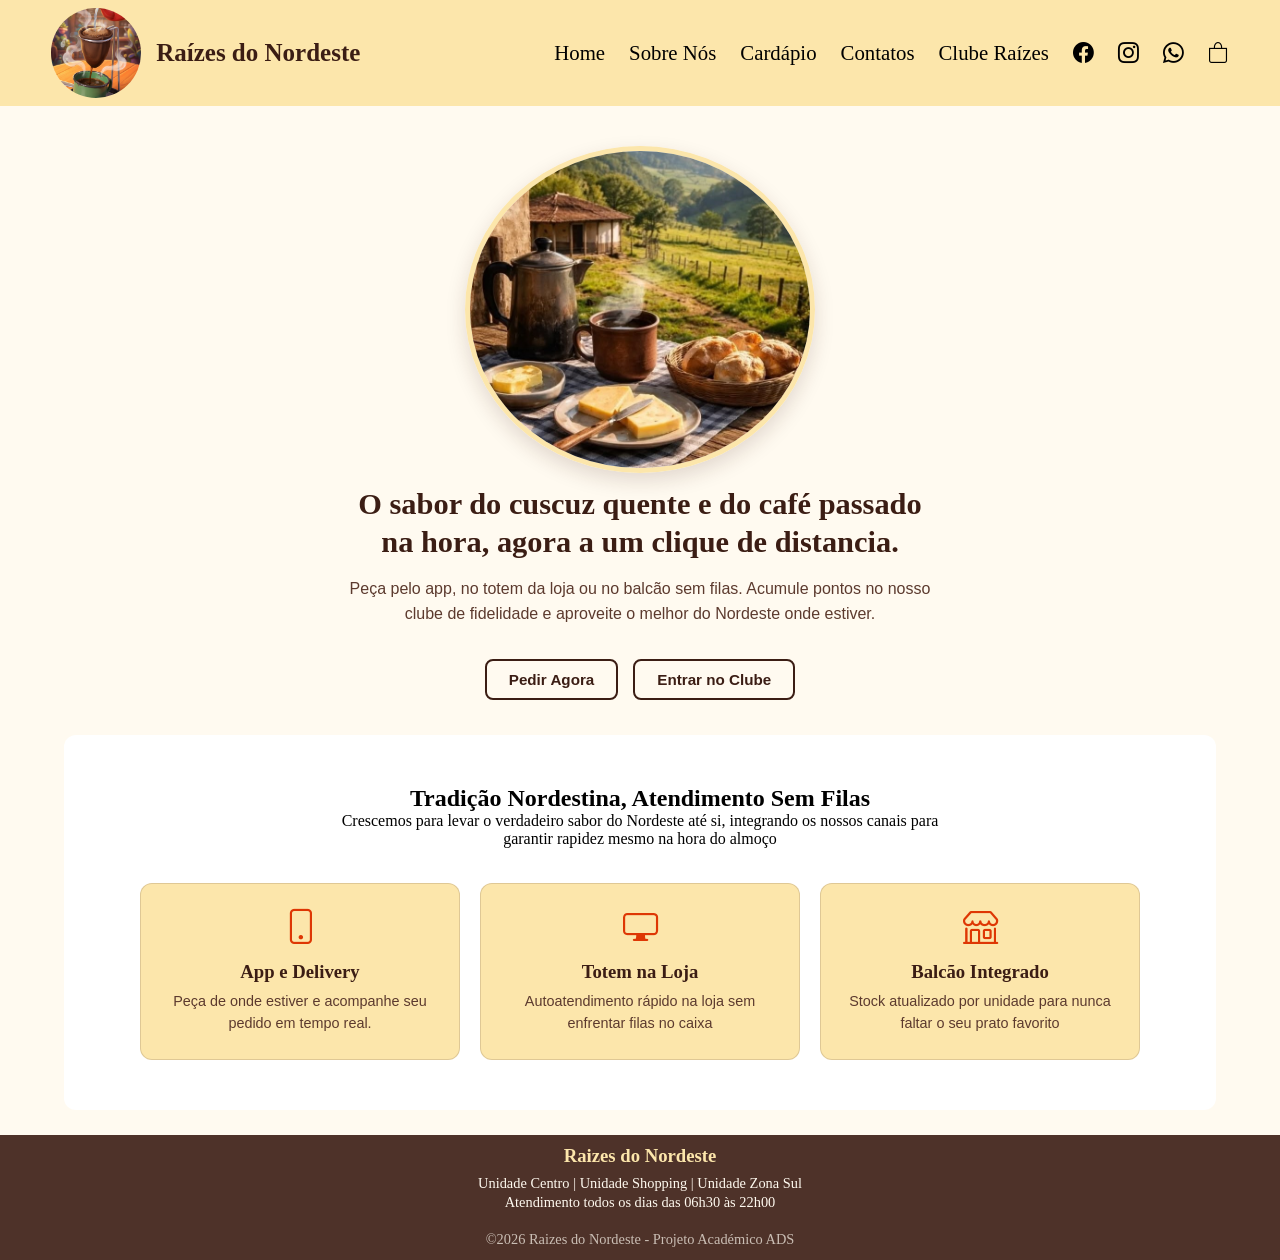
<file: index.html>
<!DOCTYPE html>
<html lang="pt-br">
<head>
    <meta charset="UTF-8">
    <meta name="viewport" content="width=device-width, initial-scale=1.0">
    <link rel="stylesheet" href="https://cdn.jsdelivr.net/npm/bootstrap-icons@1.13.2/font/bootstrap-icons.min.css">
    <link rel="stylesheet" href="src/css/style.css">
    <title>Raizes do Nordeste</title>
</head>
<body>
   <!-- HEADER -->
    <header>
        <nav class="navbar">
            <img src="src/images/logo.png"
                 alt="logo" 
                 class="logo">
            <span class="site-title">Raízes do Nordeste</span>

            <button class="btn-mobile"><i class="bi bi-list"></i></button>

            <ul class="list-menu">
                <li><a href="index.html">Home</a></li>
                <li><a href="#sobre">Sobre Nós</a></li>
                <li><a href="cardapio.html">Cardápio</a></li>
                <li><a href="#contatos">Contatos</a></li>
                <li><a href="fidelidade.html">Clube Raízes</a></li>
                <li><a href="https://facebook.com"><i class="bi bi-facebook"></i></a></li>
                <li><a href="https://instagram.com"><i class="bi bi-instagram"></i></a></li>
                <li><a href="https://wa.me" ><i class="bi bi-whatsapp"></i></a></li> 
                <li><a href="cardapio.html#resumo"><i class="bi bi-bag"></i></a></li>
            </ul>
        </nav>
    </header>
    
     <!--MAIN-->
    <main id="container">
            <!-- HOME -->
        <section id="home">
            <img src="src/images/h1.jpeg" alt="mesa de café" class="home-img">

            <div class="home-content">
               <h1>O sabor do cuscuz quente e do café passado na hora, agora a um clique de distancia.</h1>
               <p> Peça pelo app, no totem da loja ou no balcão sem filas. Acumule pontos no nosso clube de fidelidade e aproveite o melhor do Nordeste onde estiver.</p>
            </div>
              
            <div class="home-buttons">
                <a href="cardapio.html" class="btn-primary">Pedir Agora</a>

               <a href="fidelidade.html" class="btn-secondary">Entrar no Clube</a>
            </div>
        </section>
           <!--NOVA SEÇÃO SOBRE NÓS E CANAIS INTEGRADOS  -->
        <section id="sobre" class="secao-sobre">
            <h2>Tradição Nordestina, Atendimento Sem Filas</h2>
            <p class="subtitulo-sobre">Crescemos para levar o verdadeiro sabor do Nordeste até si, integrando os nossos canais para garantir rapidez mesmo na hora do almoço</p>

            <div class="canais-grid">
             <div class="canal-card">
                <i class="bi bi-phone"></i>
                <h3>App e Delivery</h3>
                <p>Peça de onde estiver e acompanhe seu pedido em tempo real.</p>
             </div>
        

             <div class="canal-card">
              <i class="bi bi-display"></i>
              <h3>Totem na Loja</h3>
              <p>Autoatendimento rápido na loja sem enfrentar filas no caixa</p>
             </div>

             <div class="canal-card">
                <i class="bi bi-shop"></i>
                <h3>Balcão Integrado</h3>
                <p>Stock atualizado por unidade para nunca faltar o seu prato favorito</p>
             </div>
            </div>
        </section>
    </main>

     <!-- RODAPÉ/CONTATOS -->
    <footer id="contatos" class="rodape">
      <div class="rodape-info">
        <h3>Raizes do Nordeste</h3>
        <p>Unidade Centro | Unidade Shopping | Unidade Zona Sul</p>
        <p>Atendimento todos os dias das 06h30 às 22h00</p>
      </div>
      <p class="copyright">©2026 Raizes do Nordeste - Projeto Académico ADS</p>
    </footer>
    <script src="src/js/script.js"></script>
</body>
</html>
</file>
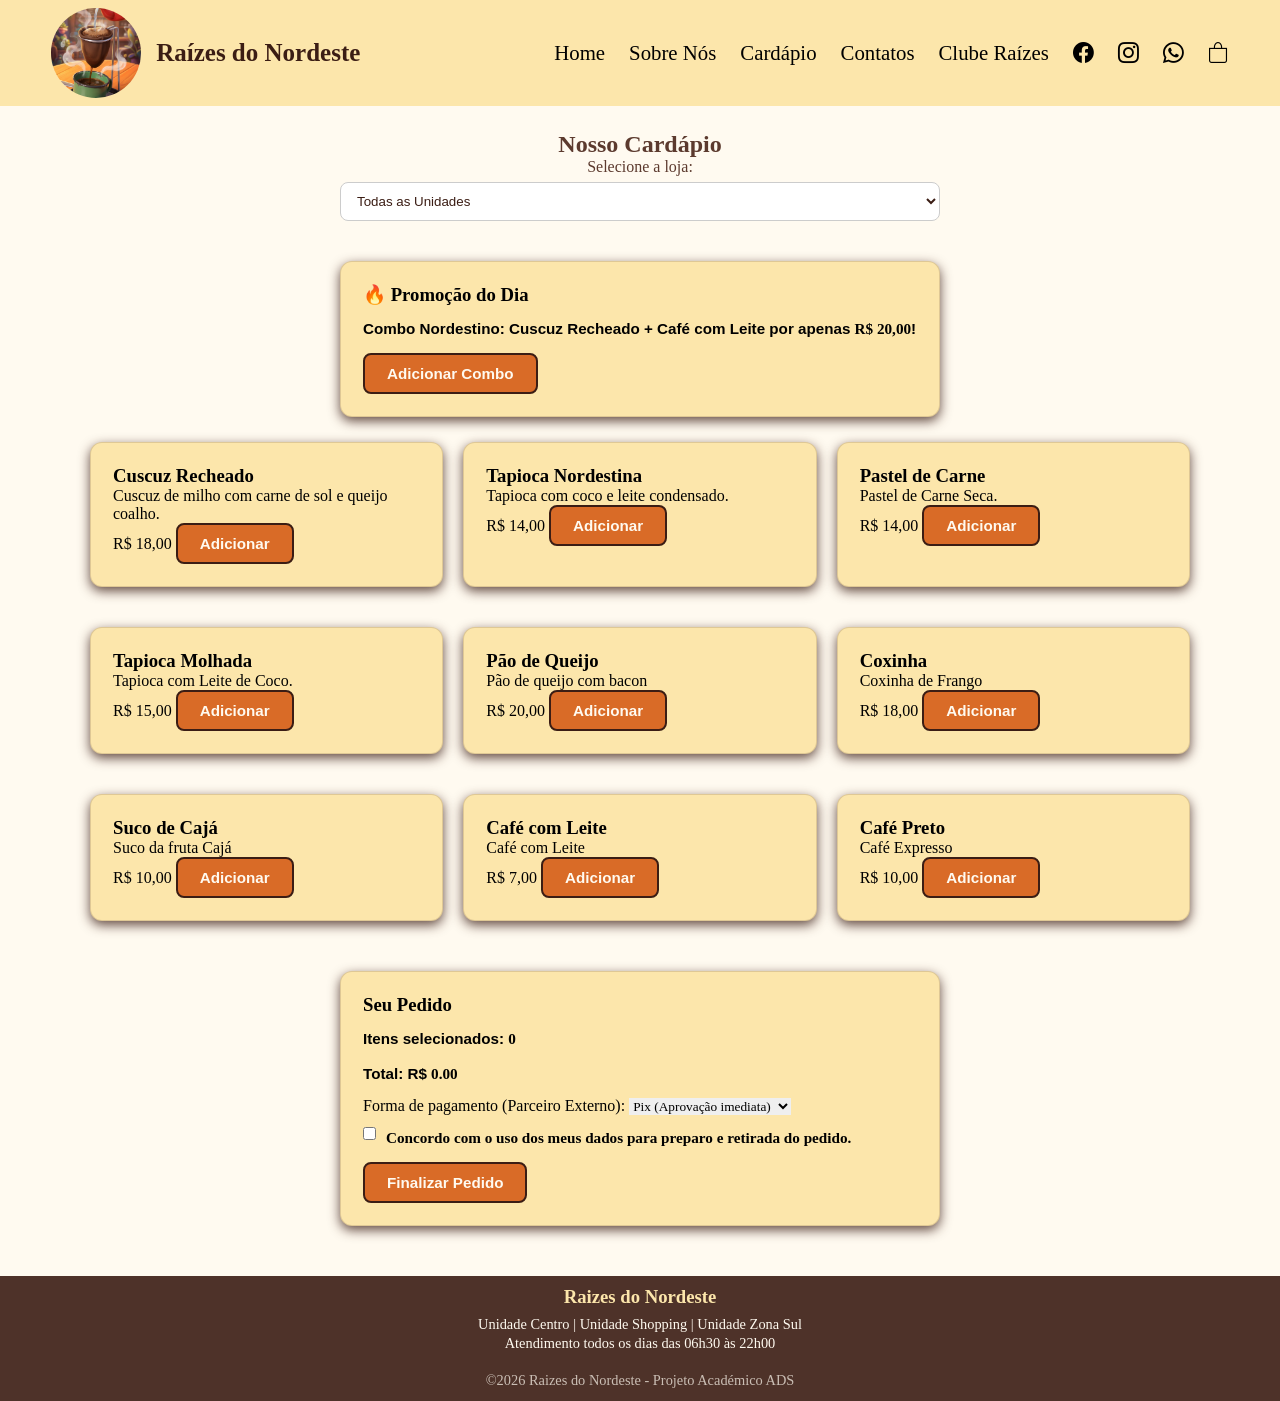
<file: cardapio.html>
<!DOCTYPE html>
<html lang="pt-br">
<head>
    <meta charset="UTF-8">
    <meta name="viewport" content="width=device-width, initial-scale=1.0">
    <link rel="stylesheet" href="https://cdn.jsdelivr.net/npm/bootstrap-icons@1.13.2/font/bootstrap-icons.min.css">
    <link rel="stylesheet" href="src/css/style.css">
    <title>Cardápio</title>
</head>
<body>
  <header>
        <nav class="navbar">
            <img src="src/images/logo.png"
                 alt="logo" 
                 class="logo">
            <span class="site-title">Raízes do Nordeste</span>

            <button class="btn-mobile"><i class="bi bi-list"></i></button>

            <ul class="list-menu">
                <li><a href="index.html">Home</a></li>
                <li><a href="index.html#sobre">Sobre Nós</a></li>
                <li><a href="cardapio.html">Cardápio</a></li>
                <li><a href="#contatos">Contatos</a></li>
                 <li><a href="fidelidade.html">Clube Raízes</a></li>
                <li><a href="https://facebook.com"><i class="bi bi-facebook"></i></a></li>
                <li><a href="https://instagram.com"><i class="bi bi-instagram"></i></a></li>
                <li><a href="https://wa.me" ><i class="bi bi-whatsapp"></i></a></li> 
                <li><a href="#resumo"><i class="bi bi-bag"></i></a></li>
            </ul>
        </nav>
    </header>

    <main id="container">
    <!-- Escolha da Unidade -->
    <section class="filtro-unidade">
        <h2>Nosso Cardápio</h2>
        <label for="unidade">Selecione a loja:</label>
        <select id="unidade" onchange="filtrarCardapio()">
            <option value="todas">Todas as Unidades</option>
            <option value="centro">Unidade Centro</option>
            <option value="shopping">Unidade Shopping</option>
            <option value="zona sul">Unidade Zona Sul</option>
        </select>
    </section>

        <!-- Banner de Promoção -->
    <section class="resumo-pedido">
        <h3>🔥 Promoção do Dia</h3>
        <p>Combo Nordestino: Cuscuz Recheado + Café com Leite por apenas <strong>R$ 20,00</strong>!</p>
        <button onclick="adicionarPedido('Combo Promoção (Cuscuz + Café)', 20)">Adicionar Combo</button>
    </section>

    <!--  Lista de Pratos -->
    <section class="cardapio-grid">
        <div class="prato-card" data-unidade="centro">
            <h3>Cuscuz Recheado</h3>
            <p>Cuscuz de milho com carne de sol e queijo coalho.</p>
            <span>R$ 18,00</span>
            <button onclick="adicionarPedido('Cuscuz Recheado', 18)">Adicionar</button>
        </div>

        <div class="prato-card" data-unidade="shopping">
            <h3>Tapioca Nordestina</h3>
            <p>Tapioca com coco e leite condensado.</p>
            <span>R$ 14,00</span>
            <button onclick="adicionarPedido('Tapioca Nordestina', 14)">Adicionar</button>
        </div>

         <div class="prato-card" data-unidade="shopping">
            <h3>Pastel de Carne</h3>
            <p>Pastel de Carne Seca.</p>
            <span>R$ 14,00</span>
            <button onclick="adicionarPedido('Pastel de Carne', 14)">Adicionar</button>
        </div>

         <div class="prato-card" data-unidade="centro">
            <h3>Tapioca Molhada</h3>
            <p>Tapioca com Leite de Coco.</p>
            <span>R$ 15,00</span>
            <button onclick="adicionarPedido('Tapioca Nordestina', 15)">Adicionar</button>
        </div>

         <div class="prato-card" data-unidade="zona sul">
            <h3>Pão de Queijo</h3>
            <p>Pão de queijo com bacon</p>
            <span>R$ 20,00</span>
            <button onclick="adicionarPedido('Pão de Queijo', 20)">Adicionar</button>
        </div>

        <div class="prato-card" data-unidade="zona sul">
            <h3>Coxinha</h3>
            <p>Coxinha de Frango</p>
            <span>R$ 18,00</span>
            <button onclick="adicionarPedido('Coxinha de Frango', 18)">Adicionar</button>
        </div>

        <div class="prato-card" data-unidade="zona sul">
            <h3>Suco de Cajá</h3>
            <p>Suco da fruta Cajá</p>
            <span>R$ 10,00</span>
            <button onclick="adicionarPedido('Suco de Cajá', 10)">Adicionar</button>
        </div>

        <div class="prato-card" data-unidade="centro">
            <h3>Café com Leite</h3>
            <p>Café com Leite</p>
            <span>R$ 7,00</span>
            <button onclick="adicionarPedido('Café com Leite', 7)">Adicionar</button>
        </div>

        <div class="prato-card" data-unidade="shopping">
            <h3>Café Preto</h3>
            <p>Café Expresso</p>
            <span>R$ 10,00</span>
            <button onclick="adicionarPedido('Café Expresso', 10)">Adicionar</button>
        </div>
    </section>

    <!-- Resumo do Pedido -->
    <section id="resumo" class="resumo-pedido">
    <h3>Seu Pedido</h3>
    <p>Itens selecionados: <span id="qtd-itens">0</span></p>
    <p>Total: R$ <span id="valor-total">0.00</span></p>
     <label for="forma-pagamento">Forma de pagamento (Parceiro Externo):</label>
    <select id="forma-pagamento" class="campo-pagamento">
        <option value="pix">Pix (Aprovação imediata)</option>
        <option value="cartao">Cartão de Crédito / Débito</option>
    </select>

    
    <p class="aviso-lgpd">
        <input type="checkbox" id="aceite-lgpd">
        <label for="aceite-lgpd">Concordo com o uso dos meus dados para preparo e retirada do pedido.</label>
    </p>

    <button onclick="finalizarPedido()">Finalizar Pedido</button>

        <!-- Status do Pedido -->
    <div id="status-pedido" style="display: none; margin-top: 20px; border-top: 1px solid #3b1d14; padding-top: 15px;">
        <h4>Acompanhamento do Pedido #104</h4>
        <p id="texto-status">🟡 Aguardando confirmação de pagamento...</p>
    </div>

    </section>

</main>

 <!-- RODAPÉ/CONTATOS -->
<footer id="contatos" class="rodape">
      <div class="rodape-info">
        <h3>Raizes do Nordeste</h3>
        <p>Unidade Centro | Unidade Shopping | Unidade Zona Sul</p>
        <p>Atendimento todos os dias das 06h30 às 22h00</p>
      </div>
      <p class="copyright">©2026 Raizes do Nordeste - Projeto Académico ADS</p>
</footer>

<script src="src/js/script.js"></script>
</body>
</html>
</file>
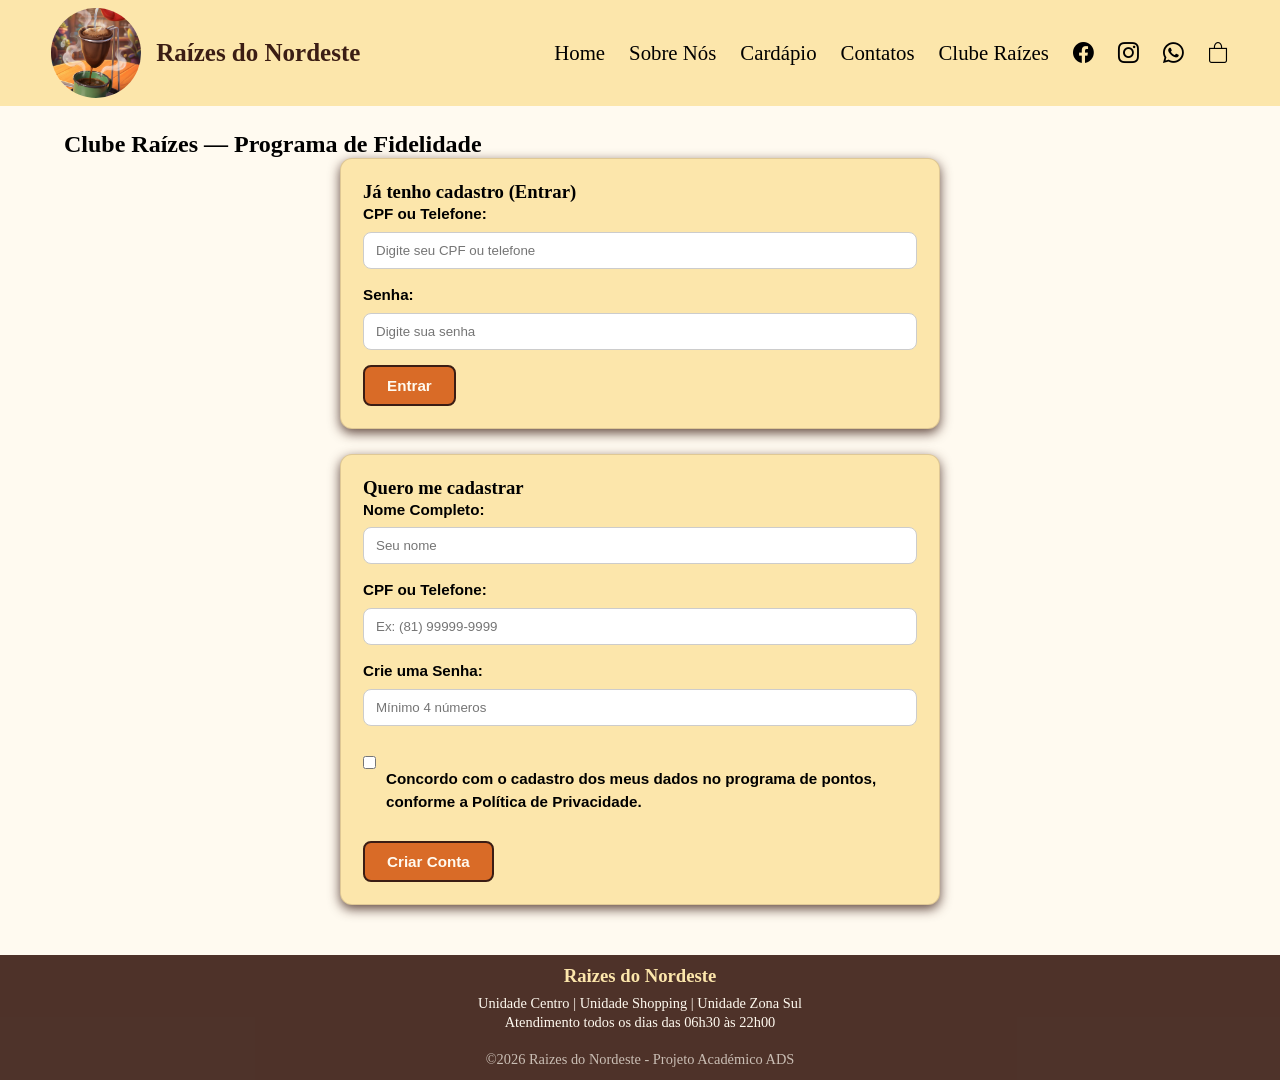
<file: fidelidade.html>
<!DOCTYPE html>
<html lang="pt-br">
<head>
    <meta charset="UTF-8">
    <meta name="viewport" content="width=device-width, initial-scale=1.0">
    <link rel="stylesheet" href="https://cdn.jsdelivr.net/npm/bootstrap-icons@1.13.2/font/bootstrap-icons.min.css">
    <link rel="stylesheet" href="src/css/style.css">
    <title>Fidelidade</title>
</head>
<body>
   <!-- HEADER -->
    <header>
        <nav class="navbar">
            <img src="src/images/logo.png"
                 alt="logo" 
                 class="logo">
            <span class="site-title">Raízes do Nordeste</span>

            <button class="btn-mobile"><i class="bi bi-list"></i></button>

            <ul class="list-menu">
                <li><a href="index.html">Home</a></li>
                <li><a href="index.html#sobre">Sobre Nós</a></li>
                <li><a href="cardapio.html">Cardápio</a></li>
                <li><a href="#contatos">Contatos</a></li>
                 <li><a href="fidelidade.html">Clube Raízes</a></li>
                <li><a href="https://facebook.com"><i class="bi bi-facebook"></i></a></li>
                <li><a href="https://instagram.com"><i class="bi bi-instagram"></i></a></li>
                <li><a href="https://wa.me" ><i class="bi bi-whatsapp"></i></a></li> 
                <li><a href="cardapio.html#resumo"><i class="bi bi-bag"></i></a></li>
            </ul>
        </nav>
    </header>
    
    <main id="container">
    <h2>Clube Raízes — Programa de Fidelidade</h2>

        <!-- CADASTRO-->
      
    <section class="card-fidelidade">
        <h3>Já tenho cadastro (Entrar)</h3>
    
        <label for="login-cpf">CPF ou Telefone:</label>
        <input type="text" id="login-cpf" placeholder="Digite seu CPF ou telefone">

        <label for="login-senha">Senha:</label>
        <input type="password" id="login-senha" placeholder="Digite sua senha">

        <button onclick="fazerLogin()">Entrar</button>
    </section>

    <!--Novo Cadastro -->
    <section class="card-fidelidade">
        <h3>Quero me cadastrar</h3>
    
        <label for="cad-nome">Nome Completo:</label>
        <input type="text" id="cad-nome" placeholder="Seu nome">

        <label for="cad-cpf">CPF ou Telefone:</label>
        <input type="text" id="cad-cpf" placeholder="Ex: (81) 99999-9999">

        <label for="cad-senha">Crie uma Senha:</label>
        <input type="password" id="cad-senha" placeholder="Mínimo 4 números">

       <!-- Consentimento LGPD -->
        <p class="aviso-lgpd">
            <input type="checkbox" id="lgpd-cadastro">
            <label for="lgpd-cadastro">Concordo com o cadastro dos meus dados no programa de pontos, conforme a Política de Privacidade.</label>
        </p>

        <button onclick="fazerCadastro()">Criar Conta</button>
    </section>

    <!--  Painel de Pontos e Recompensas  -->
    <section id="painel-pontos" class="card-fidelidade" style="display: none;">
        <h3>Olá, <span id="usuario-logado">Cliente</span>!</h3>
        <p>Você tem: <strong id="saldo-pontos">150</strong> pontos</p>

        <h4>Troque seus pontos:</h4>
        <div class="recompensa-item">
            <p>1x Suco Natural (Cajá ou Acerola) — <strong>100 pontos</strong></p>
            <button onclick="resgatarPremio(100, 'Suco Natural')">Resgatar</button>
        </div>
    </section>
    </main>
   
    <footer id="contatos" class="rodape">
       <div class="rodape-info">
          <h3>Raizes do Nordeste</h3>
          <p>Unidade Centro | Unidade Shopping | Unidade Zona Sul</p>
          <p>Atendimento todos os dias das 06h30 às 22h00</p>
      </div>
          <p class="copyright">©2026 Raizes do Nordeste - Projeto Académico ADS</p>
    </footer>
    <script src="src/js/script.js"></script>
</body>
</html>
</file>
<file: src/css/style.css>
@import url('https://fonts.googleapis.com/css2?family=Clarity+City:ital,wght@0,100..900;1,100..900&family=Poppins:ital,wght@0,100;0,200;0,300;0,400;0,500;0,600;0,700;0,800;0,900;1,100;1,200;1,300;1,400;1,500;1,600;1,700;1,800;1,900&display=swap');
*{
    margin: 0;
    padding: 0;
    box-sizing:border-box ;
    list-style: none;
    border: none;
    text-decoration: none;
    font-family: 'Times New Roman', Times, serif;
}

body {
    display: flex;
    flex-direction: column;
    min-height: 100vh;
    background-color: #fffaf0;
}

#container {
    flex: 1;
    width: 100%;
    padding: 25px 5%;

    #container h2 {
        font-family: 'Times New Roman', Times, serif;
        font-size: 2rem;
        color: #3b1d14;
        text-align: center;
        margin-bottom: 20px;
    }
}

/*CABEÇALHO E MENU*/

.logo{
    width: 90px;
    height: 90px;
    border-radius: 50%;
    transition: 0.3s;
    flex-shrink: 0;
    object-fit: cover;   
}

header{
    background-color: rgb(252, 230, 171);
    padding: 8px 4%;
    position: sticky;
    top: 0%;
    z-index: 1;

    .site-title{
        font-size: 25px;
        font-weight: bold; 
        color: #3b1d14;
        font-family: 'Times New Roman', Times, serif;
        margin-left: 15px;
        margin-right: auto;
    }

    .navbar{
        display: flex;
        justify-content: space-between;
        align-items: center;
    }
    
    .btn-mobile{
        font-size: 2.5rem;
        background-color: rgb(252, 230, 171);
        padding: 10px 20px;
        cursor: pointer;

        
         &:hover{
                color: rgb(222, 55, 4);
                
            }

    }

    
    ul{
        display:none ;
        list-style: none;
        flex-direction: column;
        gap: 0.8rem;
        width: 100%;
        position: absolute;
        top: 100%;
        left: 0%;
        padding: 1.5rem;
        background-color: rgb(252, 230, 171);
        box-shadow: 0 8px 15px rgba(0, 0, 0, 0.1);


        &.show{
            display: flex;
        }

        li{
            text-align: center;

        }

        a{
            color: black;
            text-decoration: none;
            font-size: 1.3rem;
            transition: all 0.3s;
            
            &:hover{
                color: rgb(222, 55, 4);
                border-bottom: 1px solid rgb(222, 55, 4);
            }
        }

    }
    
}

/*PAGINA INICIAL E SOBRE NÓS*/
#home{
    display: flex;
    flex-direction: column;
    align-items: center;
    text-align: center;
    padding: 15px 5%;
    background-color: #fffaf0;
    gap: 12px;
}

.home-img{
    width: 85%;
    max-width: 350px;
    height: auto;
    border-radius: 50%;
    border: 5px solid rgb(252, 230, 171);
    box-shadow: 0 8px 20px rgb(59, 29, 20, 0.15);
}

.home-content{
    max-width: 600px;
}
.home-content h1{
        font-family: 'Times New Roman', Times, serif;
        font-size: 1.9rem;
        color: #3b1d14;
        line-height: 1.25;
        margin-bottom: 15px;
    }

.home-content p{
        font-family: Arial, Helvetica, sans-serif;
        font-size: 1rem;
        color: #5c3a2e;
        line-height: 1.6;

    }

.home-buttons{
    display: flex;
    flex-wrap: wrap;
    justify-content: center;
    gap: 15px;
    margin-top: 20px;
}

.btn-secondary , .btn-primary{
        background-color: transparent;
        color: #3b1d14;
        border: 2px solid #3b1d14;
        font-family: Arial, Helvetica, sans-serif;
        font-size: 0.95rem;
        font-weight: bold;
        padding: 10px 22px;
        border-radius: 8px;
        text-decoration: none;
        display: inline-block;
        transition: 0.3s;

        &:hover{
            background-color: #3b1d14;
            color: #fffaf0;
        }

    }

    

    .secao-sobre{
        padding: 50px 5%;
        background-color: #ffffff;
        text-align: center;
        margin-top: 20PX;
        border-radius: 12PX;
    }


    .subtitulo-sobre{
        max-width: 650px;
        margin: 0 auto 35px auto;
    }
   
    .canais-grid{
        display: flex;
        flex-wrap: wrap;
        justify-content: center;
        gap: 20px;
        max-width: 1100px;
        margin: 0 auto;
    }

    .canal-card{
        background-color: rgb(252, 230, 171);
        border: 1px solid rgba(59, 29, 20, 0.15);
        border-radius: 12px;
        padding: 25px 20px;
        width: 100%;
        max-width: 320px;
        transition: 0.3s;

        &:hover{
         transform: translateY(-3px);
         box-shadow: 0 8px 20px rgba(59, 29, 20, 0.1);
        }

    }
     
    .canal-card i {
        font-size: 2.2rem;
        color: rgb(222, 55, 4);
        margin-bottom: 12px;
        display: block;

    }

    .canal-card h3{
        font-family: 'Times New Roman', Times, serif;
        color: #3b1d14;
        margin-bottom: 8px;
    }

    .canal-card p{
        font-family: Arial, Helvetica, sans-serif;
        font-size: 0.9rem;
        color: #5c3a2e;
        line-height: 1.5;
    }

    /*Rodape*/

    .rodape{
      background-color: rgba(59, 29, 20, 0.90);
      color: #fffaf0;
      text-align: center;
      padding: 10px 5%;
      font-family: Arial, Helvetica, sans-serif;
    }

    .rodape h3{
       font-family: 'Times New Roman', Times, serif;
       color: rgb(252, 230, 171);
       margin-bottom: 8px;
    }

    .rodape p{
        font-size: 0.9rem;
        margin-bottom: 2px;
    }
    
    .copyright{
        margin-top: 20px;
        font-size: 0.8rem;
        opacity: 0.7;
    }

@media(min-width: 769px){
    header{
        .btn-mobile{
            display: none;
        }
        ul{
            display: flex;
            flex-direction: row;
            position: static;
            width: auto;
            padding: 0;
            gap: 1.5rem;
            background-color: transparent;
            box-shadow: none;
        }
    }
}

   /* DO CARDÁPIO E FIDELIDADE - MOBILE-FIRST*/

   
    .filtro-unidade{
        max-width: 600px;
        margin: 0 auto 25px auto;
        text-align: center;
        font-family: Arial, Helvetica, sans-serif;
        color: #5c3a2e;
    }
    .cardapio-grid {
    display: grid;
    grid-template-columns: 1fr;
    gap: 20px;
    max-width: 1100px;
    margin:0 auto 30px auto;
   }

  /* Cartões de prato, resumo do pedido e formulários */
   .prato-card,
   .resumo-pedido,
   .card-fidelidade {
    background-color: rgb(252, 230, 171);
    border: 1px solid rgb(59, 29, 20, 0.15);
    border-radius: 12px;
    padding: 22px;
    margin-bottom: 20px;
    box-shadow: 0 4px 12px rgba(59, 29, 20, 0.8);
    transition: 0.3s;
   }

   /* Preço em destaque no cardápio */
   .prato-card span p,
   .resumo-pedido p,
   .card-fidelidade label {
    font-family: Arial, Helvetica, sans-serif;
    font-weight: bold;
    font-size: 0.95rem;
    color: rgb#5c3a2e;
    margin: 12px 0;
    line-height: 1.5;

    .prato-card span {
        display: block;
        font-family: Arial, Helvetica, sans-serif;
        font-weight: bold;
        font-size: 1.2rem;
        color: rgb(222, 55, 4);
        margin: 12px 0;
    }
   }
   
   .resumo-pedido,
   .card-fidelidade {
       max-width: 600px;
       margin: 0 auto 25px auto;
   }
  
  /* Campos de digitação e seleção  */

   .filtro-unidade select,
   .card-fidelidade input[type="text"],
   .card-fidelidade input[type="password"] {
    width: 100%;
    padding: 10px 12px;
    margin: 6px 0 15px 0;
    border: 1px solid #ccc;
    border-radius: 8px;
    box-sizing: border-box; 
    background-color: #ffffff;
    font-family: Arial, Helvetica, sans-serif;
    color: #3b1d14;
   }


   .aviso-lgpd {
    font-size: 0.85rem;
    margin: 15px 0;
    display: flex;
    align-items: flex-start;
    gap: 10px;

    .aviso-lgpd input[type="checkbox"]{
        margin-top: 4px;
        accent-color: #3b1d14;
    }
   }

  /* Botões das telas internas */

   .prato-card button,
   .resumo-pedido button,
   .card-fidelidade button {
    width: 100%;
    padding: 10px 22px;
    background-color: #3b1d14;
    color: #fffaf0;
    border: 2px solid #3b1d14;
    border-radius: 8px;
    font-family: Arial, Helvetica, sans-serif;
    font-size: 0.95rem;
    cursor: pointer;
    font-weight: bold;
    background-color: #d96b27; 
    transition: 0.3s;
}

   .prato-card button:hover,
   .resumo-pedido button:hover,
   .card-fidelidade button:hover {
    background-color: rgb(222, 55, 4);
    border-color: rgb(222, 55, 4);
}

   /*ADAPTAÇÃO PARA COMPUTADOR / TABLET */

@media (min-width: 769px) {
   
    .cardapio-grid {
        grid-template-columns: repeat(3, 1fr);
    }

  
    .prato-card button,
    .resumo-pedido button,
    .card-fidelidade button {
        width: auto;
    
    }
}
</file>
